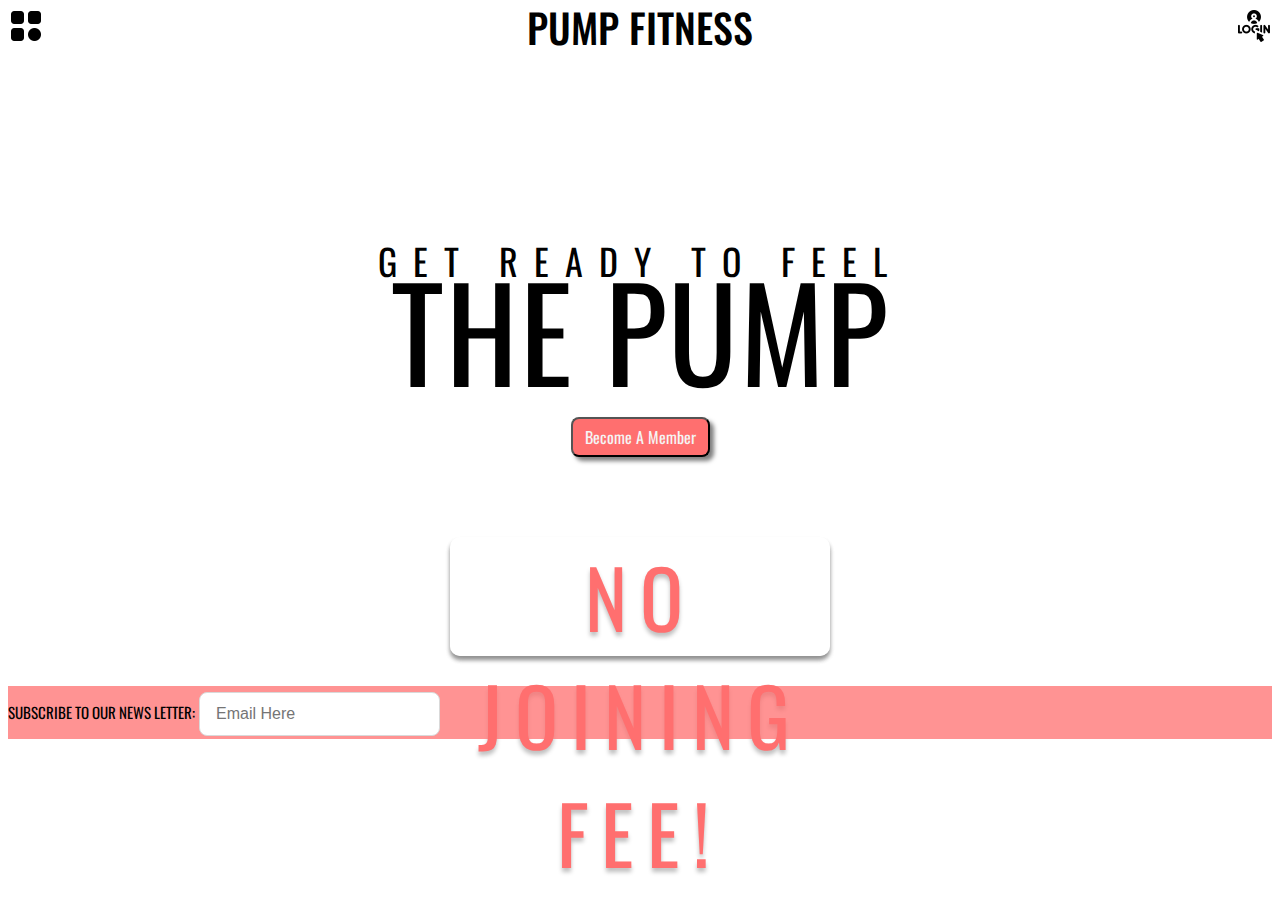
<file: Figma Design Concept/index.html>
<!DOCTYPE html>
<html>
<head>
	<meta charset="utf-8">
	<meta name="viewport" content="initial-scale=1.0, width=device-width">
	<link rel="stylesheet"  href="./styles.css"/>
	<link rel="stylesheet" href="https://fonts.googleapis.com/css2?family=Oswald:wght@500&display=swap" />
	<style>
		
	</style>
</head>
<body>
	<header>
		<div class="page-title"><h1 id="logo">Pump Fitness</h1></div>
		<img class="menu-btn" alt="menu-icon" src="/Images/menu.png">
		<img class="login-btn" alt="login-icon" src="/Images/login.png">
	</header>

	<div class="border-container">
		<p id="get-ready">Get Ready To Feel</p>
		<p id="the-pump">The Pump</p>
		<div class="intro-btn-container">
			<button id="member-btn">Become A Member</button>
		</div>

		<div class="joining-fee-border">
			<p id="no-joining-fee">No Joining Fee!</p>
		</div>

		<div class="newsletter-container-border">
			<div class="container">
			<label for="newsletter-email" class="subscribe-text">Subscribe to our News Letter:</label>
			<input id="subscribe-email" type="email" placeholder="Email Here">
			</div>
		</div>
		
	</div>
		
		
	<!-- <div class="background-video">
		<video src="Resources/6389061-uhd_2160_3840_25fps.mp4" autoplay muted loop></video>
	</div> -->

	
	

</body>
</html>
</file>
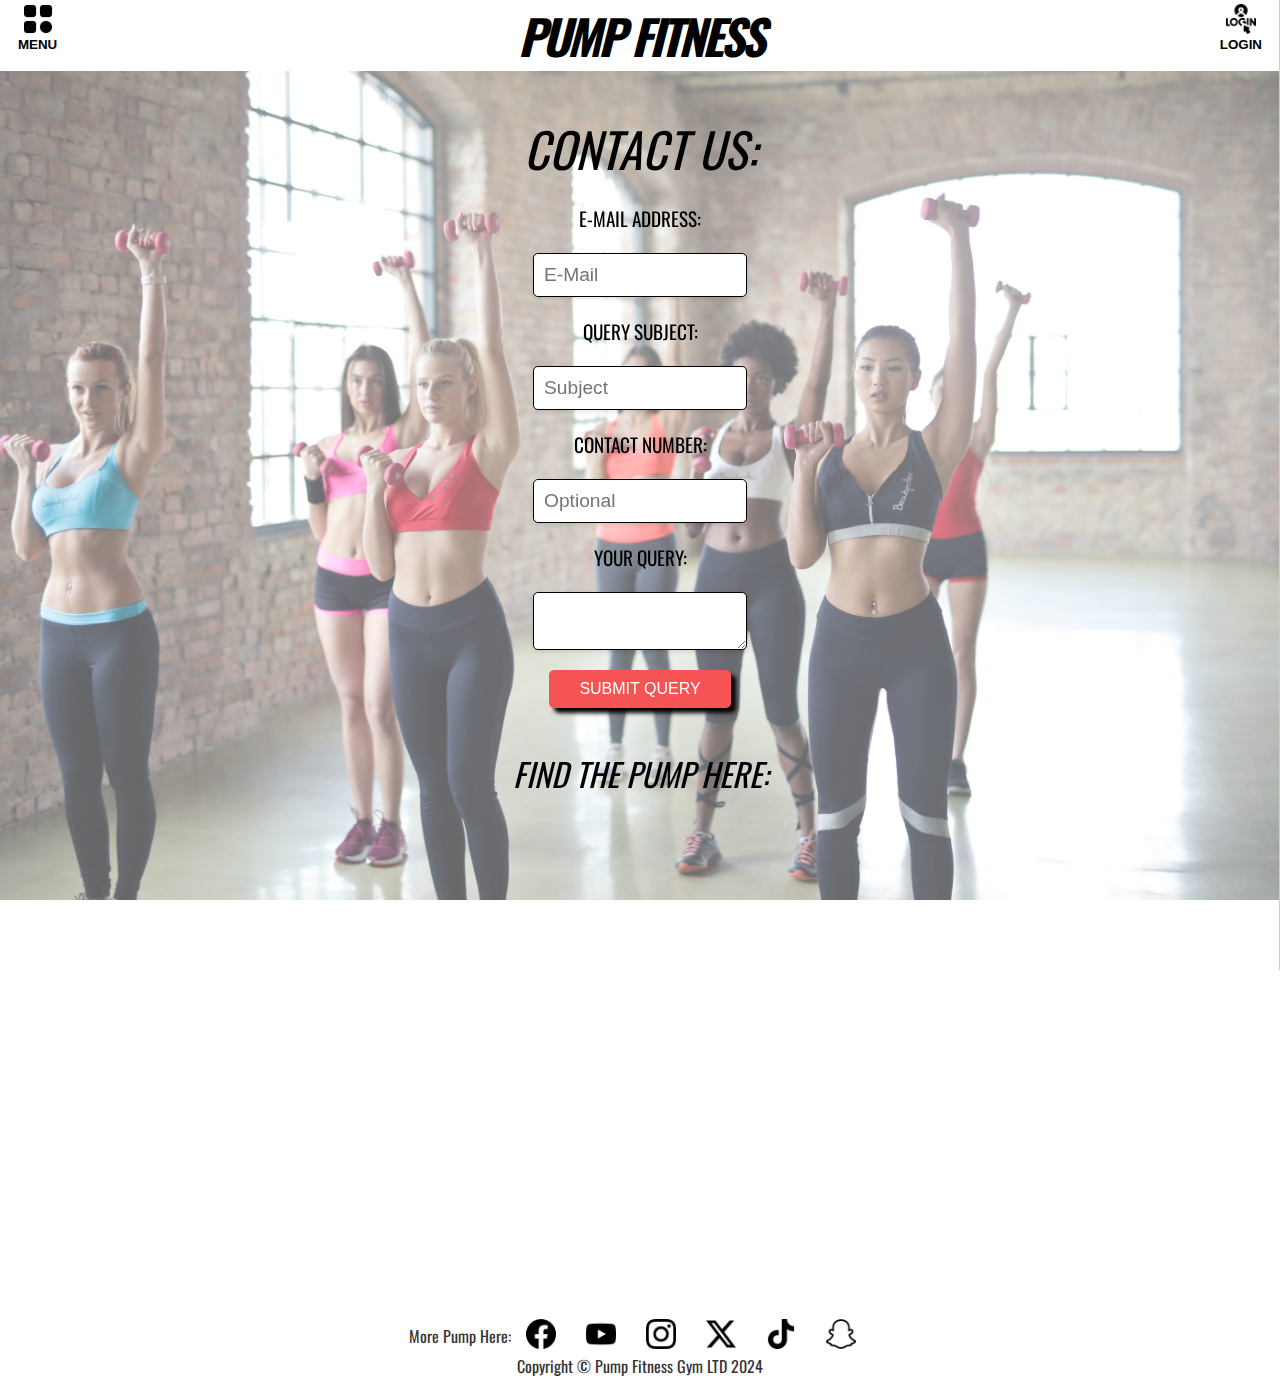
<file: contact-us.html>
<!DOCTYPE html>
<html lang="en">
<head>
    <meta charset="utf-8">
    <meta name="viewport" content="width=device-width, initial-scale=1.0">
    <meta name="description" content="Join Pump Fitness Gym and be a part of a thriving fitness community. We offer personal training, group classes, yoga, and strength training.">
    <meta name="keywords" content="gym, fitness center, london gym, personal training, group fitness classes, yoga, strength training">
    <meta name="author" content="Code Institute">
    <title>Pump Fitness Gym | A Fitness Community | Contact Page</title>
    <link href="Style/style.css" rel="stylesheet" type="text/css">
</head>

<body>
    <!-- Header Section -->
    <header>
        <h1 id="logo"><a href="index.html">Pump Fitness</a></h1>
        <button class="menu-btn"><img src="Images/menu.png" alt="menu button"><span>Menu</span></button>
        <button class="login-btn"><img src="Images/login.png" alt="login button"><span>Login</span></button>
    </header>
    
    <!-- Nav Menu Sidebar -->
    <nav id="side-menu-left">
        <button class="close-btn"><img src="Images/close.png" alt="close menu button"></button>
        <div id="side-menu-bar" class="sidebar">
            <ul class="menu">
                <li><a href="index.html">Home</a></li>
                <li><a href="membership.html">Membership</a></li>
                <li><a href="contact-us.html">Contact Us</a></li>
            </ul>
        </div>
    </nav>

    <!-- Login/Register Sidebar -->
    <div class="right-side" id="side-menu-right">
        <button class="right-close-btn"><img src="Images/close.png" alt="close menu button"></button>

        <!-- Login Sidebar -->
        <div id="login-side-menu-bar" class="login-sidebar">
                <form method="POST" action="https://formdump.codeinstitue.net/">
                        <h1>Login:</h1>
                    <div>
                        <label for="login-email">E-mail Address:</label>
                        <input id="login-email" name="email" type="email" required placeholder="E-Mail">
                    </div>
                    <div>
                        <label for="login-password">Password:</label>
                        <input id="login-password" name="password" type="password" placeholder="Password" required>
                    </div>
                    <div>
                        <button type="submit">Enter</button>
                    </div>
                    <div>
                        <p>Not Registered? <a href="#" class="show-registration">Sign Up</a> Here.</p>
                    </div>
                </form>

                <!-- Register Sidebar -->
                <form method="POST" action="https://formdump.codeinstitue.net/" id="registration-form" style="display:none;">
                        <h1>Register:</h1>
                    <div>
                        <label for="reg-name">Full Name:</label>
                        <input id="reg-name" name="name" type="text" required placeholder="Full Name">
                    </div>
                    <div>
                        <label for="reg-email">E-mail Address:</label>
                        <input id="reg-email" name="email" type="email" required placeholder="E-Mail">
                    </div>
                    <div>
                        <label for="reg-password">Password:</label>
                        <input id="reg-password" name="password" type="password" required placeholder="Password">
                    </div>
                    <div>
                        <label for="reg-confirm-password">Confirm Password:</label>
                        <input id="reg-confirm-password" name="confirm_password" type="password" required placeholder="Confirm Password">
                    </div>
                    <div>
                        <button type="submit">Register</button>
                    </div>
                    <div>
                        <p>Already Registered? <a href="#" class="show-login">Login</a> Here.</p>
                    </div>
                </form>
        </div>
    </div>

    <!-- Background Image Overlay -->
    <div>
        <img class="bg-image-contact" src="Images/contact.jpg" alt="background image">
    </div>

    <!-- Hero Section -->
    <div class="main-content">
        <div>
            <!-- Gym Contact Form -->
            <form method="POST" action="https://formdump.codeinstitue.net/" id="contact-form" >
                <div>
                    <legend>Contact Us:</legend>
                </div>
                <div>
                    <label for="contact-email">E-mail Address:</label>
                    <input id="contact-email" name="email" type="email" required placeholder="E-Mail">
                </div>
                <div>
                    <label for="contact-query">Query Subject:</label>
                    <input id="contact-query" name="text" type="text" required placeholder="Subject">
                </div>
                <div>
                    <label for="contact-number">Contact Number:</label>
                    <input id="contact-number" name="number" required placeholder="Optional">
                </div>
                <div>
                    <label for="message">Your Query:</label>
                    <textarea class="message-form" name="message" id="message" placeholder=""></textarea>
                </div>
                <div>
                    <button type="submit">Submit Query</button>
                </div>
            </form>
        </div>
    </div>
    
    <!-- Google Maps Gym Location -->
    <div class="location">
        <h3 style="color: #000000;">Find The Pump Here:</h3>
        <iframe src="https://www.google.com/maps/embed?pb=!1m18!1m12!1m3!1d39523.585578632665!2d-0.2293759999999865!3d51.74722560000002!2m3!1f0!2f0!3f0!3m2!1i1024!2i768!4f13.1!3m3!1m2!1s0x48763c9e372366f1%3A0x35c57cc36489a0d4!2sPump%20Gyms%20Hatfield!5e0!3m2!1sen!2suk!4v1720228431651!5m2!1sen!2suk" 
        width="100%" height="460" style="border:0;" allowfullscreen="" loading="lazy" referrerpolicy="no-referrer-when-downgrade" aria-hidden="false" target="_blank"></iframe>
    </div>

    <!-- Footer Section -->
    <footer class="social-links">

        <!-- Social Media Icons -->
        <div class="wrapper-footer">
            <span>More Pump Here:</span>
            <a href="https://www.facebook.com" target="_blank" rel="noopener"><img src="Images/facebook.png" alt="Link to Facebook"></a> 
            <a href="https://www.youtube.com" target="_blank" rel="noopener"><img src="Images/youtube.png" alt="Link to YouTube"></a> 
            <a href="https://www.instagram.com" target="_blank" rel="noopener"><img src="Images/instagram.png" alt="Link to Instagram"></a> 
            <a href="https://www.twitter.com" target="_blank" rel="noopener"><img src="Images/twitter-alt.png" alt="Link to Twitter"></a> 
            <a href="https://www.tiktok.com" target="_blank" rel="noopener"><img src="Images/tik-tok.png" alt="Link to TikTok"></a> 
            <a href="https://www.snapchat.com" target="_blank" rel="noopener"><img src="Images/snapchat.png" alt="Link to Snapchat"></a>
        </div>
        <div class="wrapper-footer">
            Copyright © Pump Fitness Gym LTD 2024
        </div>
    </footer>

    <script src="./Style/script.js"></script>
</body>
</html>
</file>
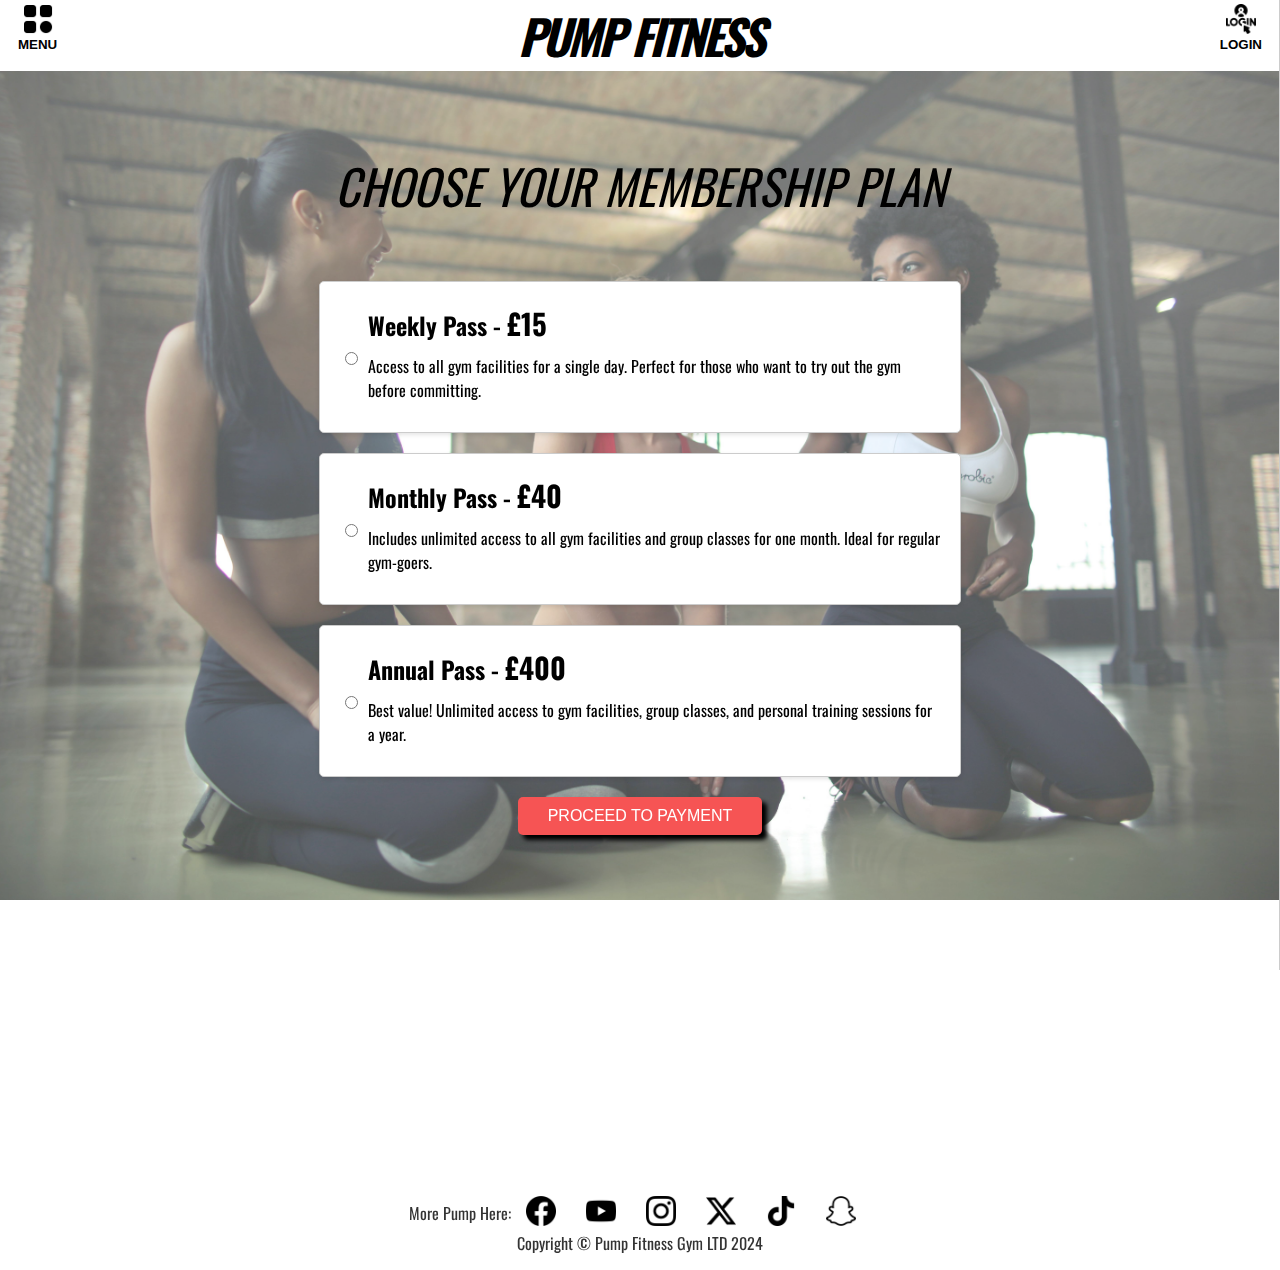
<file: membership.html>
<!DOCTYPE html>
<html lang="en">
<head>
    <meta charset="utf-8">
    <meta name="viewport" content="width=device-width, initial-scale=1.0">
    <meta name="description" content="Join Pump Fitness Gym and be a part of a thriving fitness community. We offer personal training, group classes, yoga, and strength training.">
    <meta name="keywords" content="gym, fitness center, london gym, personal training, group fitness classes, yoga, strength training">
    <meta name="author" content="Code Institute">
    <title>Pump Fitness Gym | A Fitness Community | Membership Page</title>
    <link href="Style/style.css" rel="stylesheet" type="text/css">
</head>

<body>
    <!-- Header Section -->
    <header>
        <h1 id="logo"><a href="index.html">Pump Fitness</a></h1>
        <button class="menu-btn"><img src="Images/menu.png" alt="menu button"><span>Menu</span></button>
        <button class="login-btn"><img src="Images/login.png" alt="login button"><span>Login</span></button>
    </header>
    
    <!-- Nav Menu Sidebar -->
    <nav id="side-menu-left">
        <button class="close-btn"><img src="Images/close.png" alt="close menu button"></button>
        <div id="side-menu-bar" class="sidebar">
            <ul class="menu">
                <li><a href="index.html">Home</a></li>
                <li><a href="membership.html">Membership</a></li>
                <li><a href="contact-us.html">Contact Us</a></li>
            </ul>
        </div>
    </nav>

    <!-- Login/Register Sidebar -->
    <div class="right-side" id="side-menu-right">
        <button class="right-close-btn"><img src="Images/close.png" alt="close menu button"></button>

        <!-- Login Sidebar -->
        <div id="login-side-menu-bar" class="login-sidebar">
                <form method="POST" action="https://formdump.codeinstitue.net/">
                        <h1>Login:</h1>
                    <div>
                        <label for="login-email">E-mail Address:</label>
                        <input id="login-email" name="email" type="email" required placeholder="E-Mail">
                    </div>
                    <div>
                        <label for="login-password">Password:</label>
                        <input id="login-password" name="password" type="password" placeholder="Password" required>
                    </div>
                    <div>
                        <button type="submit">Enter</button>
                    </div>
                    <div>
                        <p>Not Registered? <a href="#" class="show-registration">Sign Up</a> Here.</p>
                    </div>
                </form>

                <!-- Register Sidebar -->
                <form method="POST" action="https://formdump.codeinstitue.net/" id="registration-form" style="display:none;">
                        <h1>Register:</h1>
                    <div>
                        <label for="reg-name">Full Name:</label>
                        <input id="reg-name" name="name" type="text" required placeholder="Full Name">
                    </div>
                    <div>
                        <label for="reg-email">E-mail Address:</label>
                        <input id="reg-email" name="email" type="email" required placeholder="E-Mail">
                    </div>
                    <div>
                        <label for="reg-password">Password:</label>
                        <input id="reg-password" name="password" type="password" required placeholder="Password">
                    </div>
                    <div>
                        <label for="reg-confirm-password">Confirm Password:</label>
                        <input id="reg-confirm-password" name="confirm_password" type="password" required placeholder="Confirm Password">
                    </div>
                    <div>
                        <button type="submit">Register</button>
                    </div>
                    <div>
                        <p>Already Registered? <a href="#" class="show-login">Login</a> Here.</p>
                    </div>
                </form>
        </div>
    </div>

    <!-- Background Image Overlay -->
    <div>
        <img class="bg-image-membership" src="Images/memebrship.jpg" alt="background image">
    </div>

    <!-- Hero Section -->
    <div class="main-content">
        <h2 id="page-title-membership">Choose Your Membership Plan</h2>

        <!-- Membership Card Containers -->
        <div class="membership-container">
            <div class="membership-option">
                <label>
                    <input type="radio" name="membership" value="day-pass">
                    <div>
                        <h3>Weekly Pass - <span class="price">£15</span></h3>
                        <p>Access to all gym facilities for a single day. Perfect for those who want to try out the gym before committing.</p>
                    </div>
                </label>
            </div>
            <div class="membership-option">
                <label>
                    <input type="radio" name="membership" value="monthly">
                    <div>
                        <h3>Monthly Pass - <span class="price">£40</span></h3>
                        <p>Includes unlimited access to all gym facilities and group classes for one month. Ideal for regular gym-goers.</p>
                    </div>
                </label>
            </div>
            <div class="membership-option">
                <label>
                    <input type="radio" name="membership" value="annual">
                    <div>
                        <h3>Annual Pass - <span class="price">£400</span></h3>
                        <p>Best value! Unlimited access to gym facilities, group classes, and personal training sessions for a year.</p>
                    </div>
                </label>
            </div>
            <button class="payment-btn">Proceed to Payment</button>
        </div>
    </div>

    <!-- Footer Section -->
    <footer class="social-links">

        <!-- Social Media Icons -->
        <div class="wrapper-footer">
            <span>More Pump Here:</span>
            <a href="https://www.facebook.com" target="_blank" rel="noopener"><img src="Images/facebook.png" alt="Link to Facebook"></a> 
            <a href="https://www.youtube.com" target="_blank" rel="noopener"><img src="Images/youtube.png" alt="Link to YouTube"></a> 
            <a href="https://www.instagram.com" target="_blank" rel="noopener"><img src="Images/instagram.png" alt="Link to Instagram"></a> 
            <a href="https://www.twitter.com" target="_blank" rel="noopener"><img src="Images/twitter-alt.png" alt="Link to Twitter"></a> 
            <a href="https://www.tiktok.com" target="_blank" rel="noopener"><img src="Images/tik-tok.png" alt="Link to TikTok"></a> 
            <a href="https://www.snapchat.com" target="_blank" rel="noopener"><img src="Images/snapchat.png" alt="Link to Snapchat"></a>
        </div>
        <div class="wrapper-footer">
            Copyright © Pump Fitness Gym LTD 2024
        </div>
    </footer>

    <script src="./Style/script.js"></script>
</body>
</html>
</file>
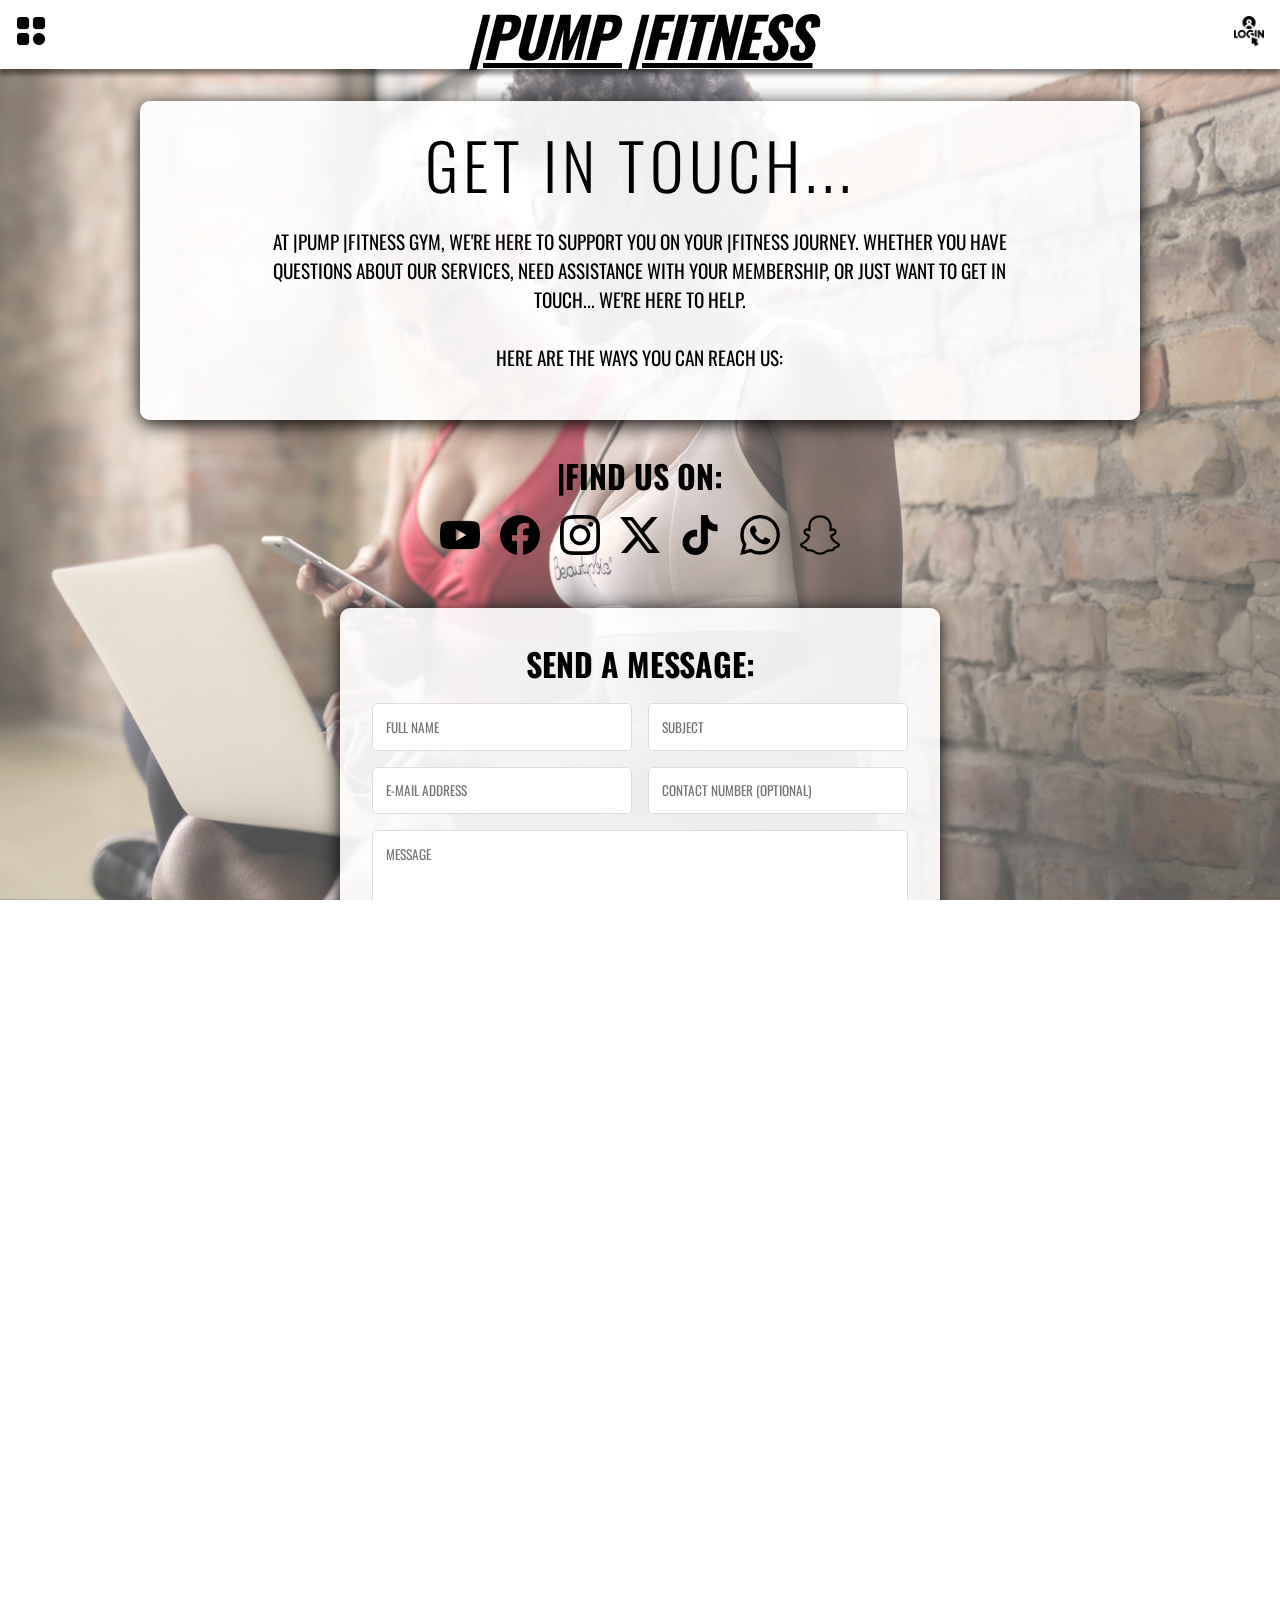
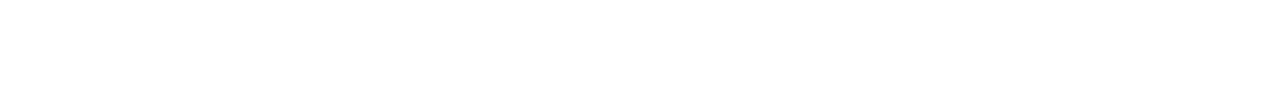
<file: Figma Design Concept/V2/contact.html>
<!DOCTYPE html>
<html lang="en">
<head>
    <meta charset="UTF-8">
    <meta name="viewport" content="width=device-width, initial-scale=1.0">
    <meta http-equiv="X-UA-Compatible" content="ie=edge">
    <title>Contact Us - Pump Fitness</title>
    <link rel="stylesheet" href="styles.css">
    <link rel="stylesheet" href="https://fonts.googleapis.com/css2?family=Oswald:wght@500&display=swap" />
    <style>
        /* Get In Touch Section */
        .get-in-touch {
            text-align: center;
            padding: 1rem;
            background-color: rgba(255, 255, 255, 0.9);
            border-radius: 10px;
            width: 1000px;
            margin: 2rem auto;
            box-shadow: 0px 4px 20px rgb(0, 0, 0);
        }

        .get-in-touch h2 {
            font-size: 4rem;
            margin-bottom: 1rem;
            text-transform: uppercase;
            letter-spacing: 5px;
            font-weight: 300;
        }

        .get-in-touch p {
            font-size: 1.2rem;
            max-width: 80%;
            margin: 0 auto 2rem;
        }

        /* Social Media Icons */
        .social-media h3 {
            font-size: 2rem;
            margin-bottom: 1rem;
            text-align: center;
        }

        .social-icons-contact {
            display: flex;
            justify-content: center;
            gap: 20px;
        }

        .social-icons-contact img {
            width: 40px;
            height: 40px;
        }

        /* Contact Form */
        .contact-form {
            margin-top: 3rem;
            background-color: rgba(255, 255, 255, 0.9);
            padding: 2rem;
            border-radius: 10px;
            box-shadow: 0px 4px 20px rgb(0, 0, 0);
            max-width: 600px;
            margin-left: auto;
            margin-right: auto;
        }

        .contact-form h3 {
            font-size: 2rem;
            text-align: center;
            margin-bottom: 1rem;
        }

        .contact-form form {
            display: flex;
            flex-direction: column;
            gap: 1rem;
        }

        .form-row {
            display: flex;
            gap: 1rem;
        }

        .form-row input {
            flex: 1;
            padding: 0.8rem;
            border: 1px solid #ddd;
            border-radius: 5px;
        }

        textarea {
            padding: 0.8rem;
            border: 1px solid #ddd;
            border-radius: 5px;
            height: 100px;
        }

        .send-message {
            padding: 1rem;
            background-color: #ff5a5f;
            color: white;
            border: none;
            border-radius: 5px;
            cursor: pointer;
            font-size: 1rem;
            text-transform: uppercase;
        }

        .send-message:hover {
            background-color: #ff7a7f;
        }

        /* Map Section */
        .map-section {
            margin-top: 3rem;
        }

        .map-section h3 {
            text-align: center;
            text-decoration: underline;
            font-size: 2rem;
            margin-bottom: 1rem;
        }
    </style>
</head>
<body>
    <div></div>
        <img class="background-image" src="/Figma Design Concept/Resources/pexels-olly-907826.jpg" alt="background image">
    </div>

    <!-- Content Overlay -->
    <div class="content-overlay">
        <header>
            <div class="header-container">
                <h1><a href="index.html">|PUMP |FITNESS</a></h1>
                <button class="menu-icon"><img src="/Images/menu.png" alt="menu-btn"></button>
                <button class="login-icon"><img src="/Images/login.png" alt="login-btn"></button>
            </div>
        </header>

        <!-- Get In Touch Section -->
        <section class="get-in-touch">
            <div class="get-in-touch-content">
                <h2>GET IN TOUCH...</h2>
                <p>At |Pump |Fitness Gym, we're here to support you on your |fitness journey. Whether you have questions about our services, need assistance with your membership, or just want to get in touch... we're here to help. <br><br> Here are the ways you can reach us:</p>
            </div>
        </section>

        <!-- Social Media Icons -->
        <div class="social-media">
            <h3>|FIND US ON:</h3>
            <div class="social-icons-contact">
                <a href="#"><img src="/Images/youtube.png" alt="YouTube"></a>
                <a href="#"><img src="/Images/facebook.png" alt="Facebook"></a>
                <a href="#"><img src="/Images/instagram.png" alt="Instagram"></a>
                <a href="#"><img src="/Images/twitter-alt.png" alt="Twitter"></a>
                <a href="#"><img src="/Images/tik-tok.png" alt="TikTok"></a>
                <a href="#"><img src="/Images/whatsapp.png" alt="WhatsApp"></a>
                <a href="#"><img src="/Images/snapchat.png" alt="Snapchat"></a>
            </div>
        </div>

        <!-- Contact Form -->
        <div class="contact-form">
            <h3>SEND A MESSAGE:</h3>
            <form action="#">
                <div class="form-row">
                    <input type="text" placeholder="Full Name" required>
                    <input type="text" placeholder="Subject">
                </div>
                <div class="form-row">
                    <input type="email" placeholder="E-mail Address" required>
                    <input type="tel" placeholder="Contact Number (Optional)">
                </div>
                <textarea placeholder="Message" required></textarea>
                <button type="submit" class="send-message">Send Message!</button>
            </form>
        </div>

        <!-- Google Map Section -->
        <section class="map-section">
            <h3>THE |PUMP IS HERE:</h3>
            <iframe src="https://www.google.com/maps/embed?pb=!1m18!1m12!1m3!1d39523.585578632665!2d-0.2293759999999865!3d51.74722560000002!2m3!1f0!2f0!3f0!3m2!1i1024!2i768!4f13.1!3m3!1m2!1s0x48763c9e372366f1%3A0x35c57cc36489a0d4!2sPump%20Gyms%20Hatfield!5e0!3m2!1sen!2suk!4v1720228431651!5m2!1sen!2suk" 
            width="100%" height="450" style="border:0;" allowfullscreen="" loading="lazy" referrerpolicy="no-referrer-when-downgrade" aria-hidden="false" target="_blank"></iframe>
        </section>
    </div>

    <!-- Footer -->
    <footer>
        <div class="social-icons">
            <a href="https://www.facebook.com" target="_blank" rel="noopener"><img src="/Images/facebook.png" alt="Facebook"></a>
            <a href="https://www.twitter.com" target="_blank" rel="noopener"><img src="/Images/twitter-alt.png" alt="Twitter"></a>
            <a href="https://www.instagram.com" target="_blank" rel="noopener"><img src="/Images/instagram.png" alt="Instagram"></a>
            <a href="https://www.youtube.com" target="_blank" rel="noopener"><img src="/Images/youtube.png" alt="YouTube"></a>
            <a href="https://www.snapchat.com" target="_blank" rel="noopener"><img src="/Images/snapchat.png" alt="Snapchat"></a>
            <a href="https://www.tiktok.com" target="_blank" rel="noopener"><img src="/Images/tik-tok.png" alt="Snapchat"></a>
        </div>
        <p>Copyright © |Pump |Fitness Gym Ltd 2024</p>
    </footer>

        <!-- Sidebar for menu -->    
        <div id="menuSidebar" class="sidebar menu-sidebar">
            <img src="/Images/close.png" alt="Close" class="close-btn">
            <nav>
                <ul>
                    <li><a href="index.html">HOME</a></li>
                    <li><a href="under-construction.html">ABOUT US</a></li>
                    <li><a href="membership.html">MEMBERSHIP</a></li>
                    <li><a href="contact.html">CONTACT US</a></li>
                    <li><a href="under-construction.html">MINI GAME</a></li>
                </ul>
            </nav>
        </div>
    
        <!-- Sidebar for login -->
        <div id="loginSidebar" class="sidebar login-sidebar">
            <img src="/Images/close.png" alt="Close" class="close-btn">
            <h2>LOGIN:</h2>
            <form>
                <label for="login-email">E-MAIL ADDRESS:</label>
                <input type="email" id="login-email" placeholder="Email" required>
                
                <label for="login-password">PASSWORD:</label>
                <input type="password" id="login-password" placeholder="Password" required>
                
                <button type="submit" class="sidebar-btn">Sign In</button>
            </form>
            <p>Not Registered Yet? <a href="#" id="toRegister">Sign Up</a> Here.</p>
        </div>
    
        <!-- Sidebar for register -->
        <div id="registerSidebar" class="sidebar register-sidebar">
            <img src="/Images/close.png" alt="Close" class="close-btn">
            <h2>REGISTER:</h2>
            <form>
                <label for="register-name">FULL NAME:</label>
                <input type="text" id="register-name" placeholder="Name" required>
                
                <label for="register-email">E-MAIL ADDRESS:</label>
                <input type="email" id="register-email" placeholder="E-mail" required>
                
                <label for="register-password">PASSWORD:</label>
                <input type="password" id="register-password" placeholder="Password" required>
                
                <label for="confirm-password">CONFIRM PASSWORD:</label>
                <input type="password" id="confirm-password" placeholder="Confirm Password" required>
                
                <button type="submit" class="sidebar-btn">Register</button>
            </form>
            <p>Already Registered? <a href="#" id="toLogin">Sign In</a> Here.</p>
        </div>
    
        <!-- JavaScript for toggling the sidebars -->
        <script src="script.js"></script>

</body>
</html>
</file>
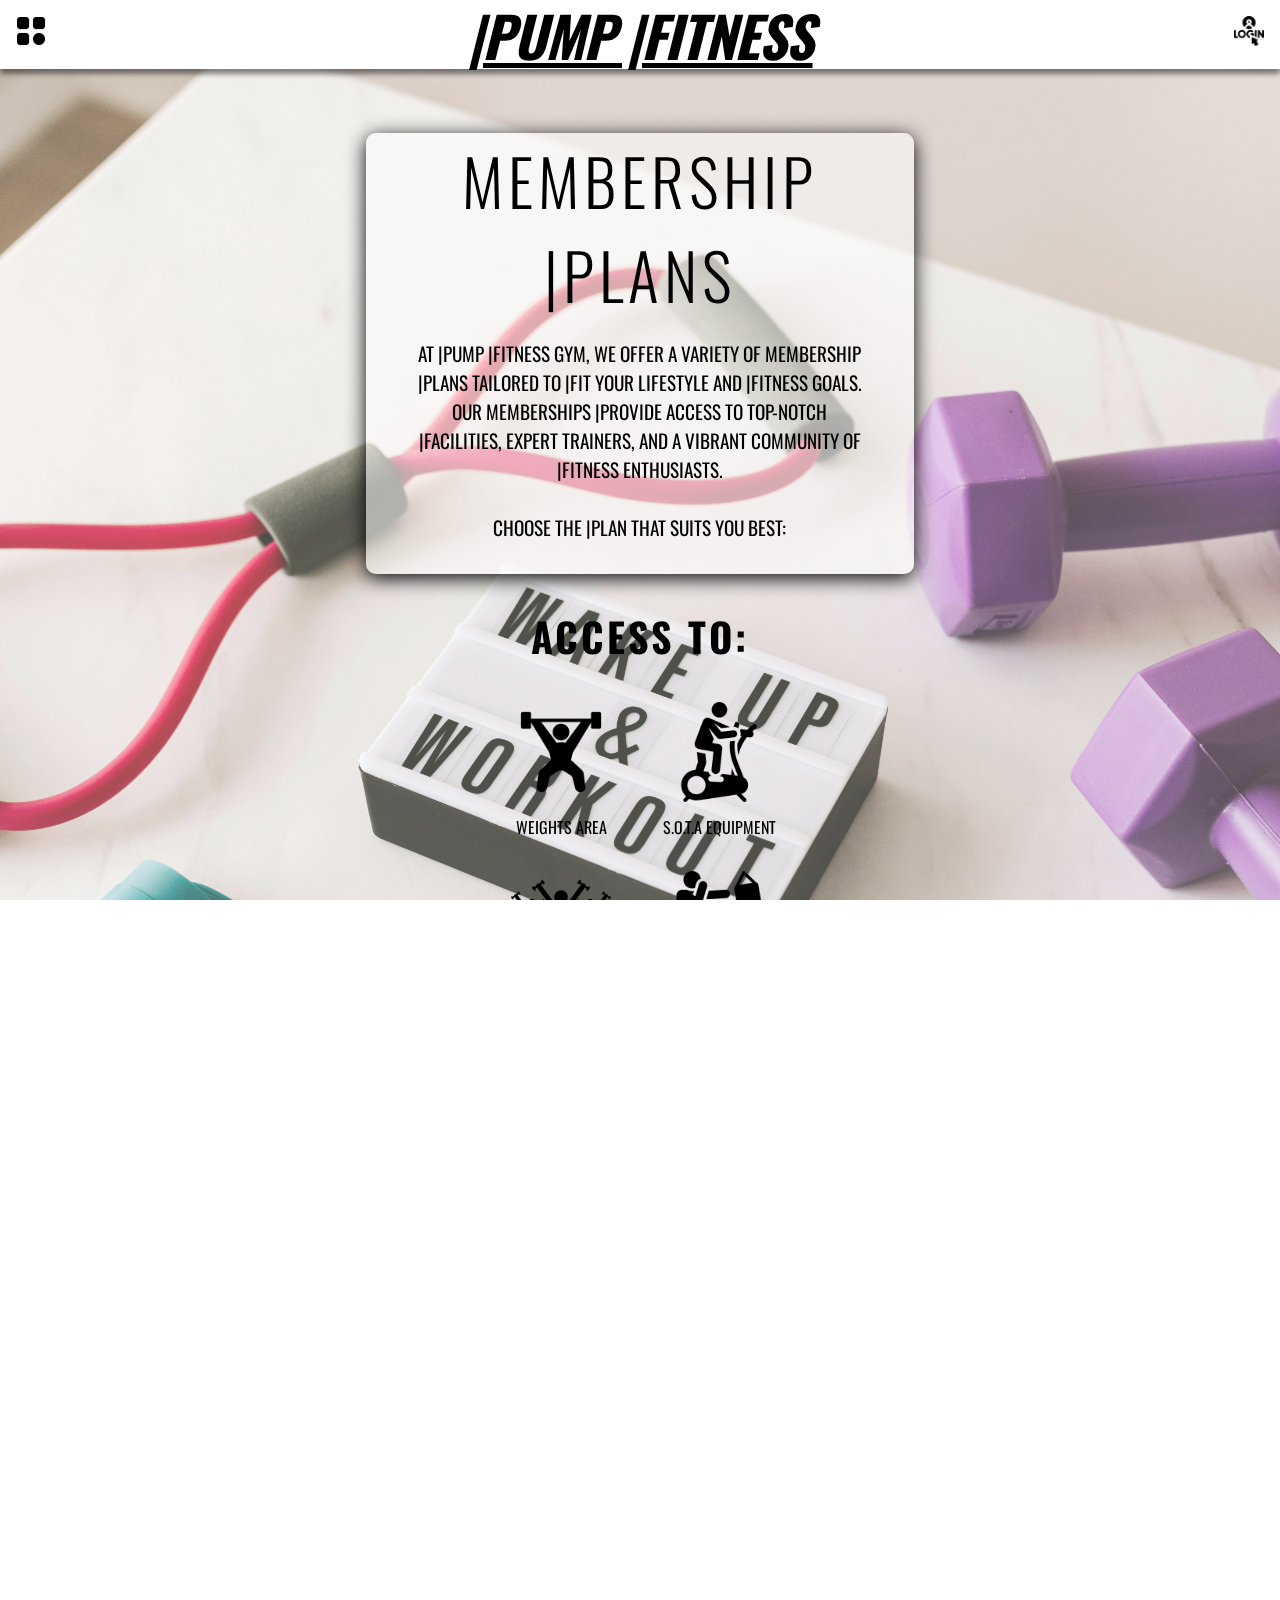
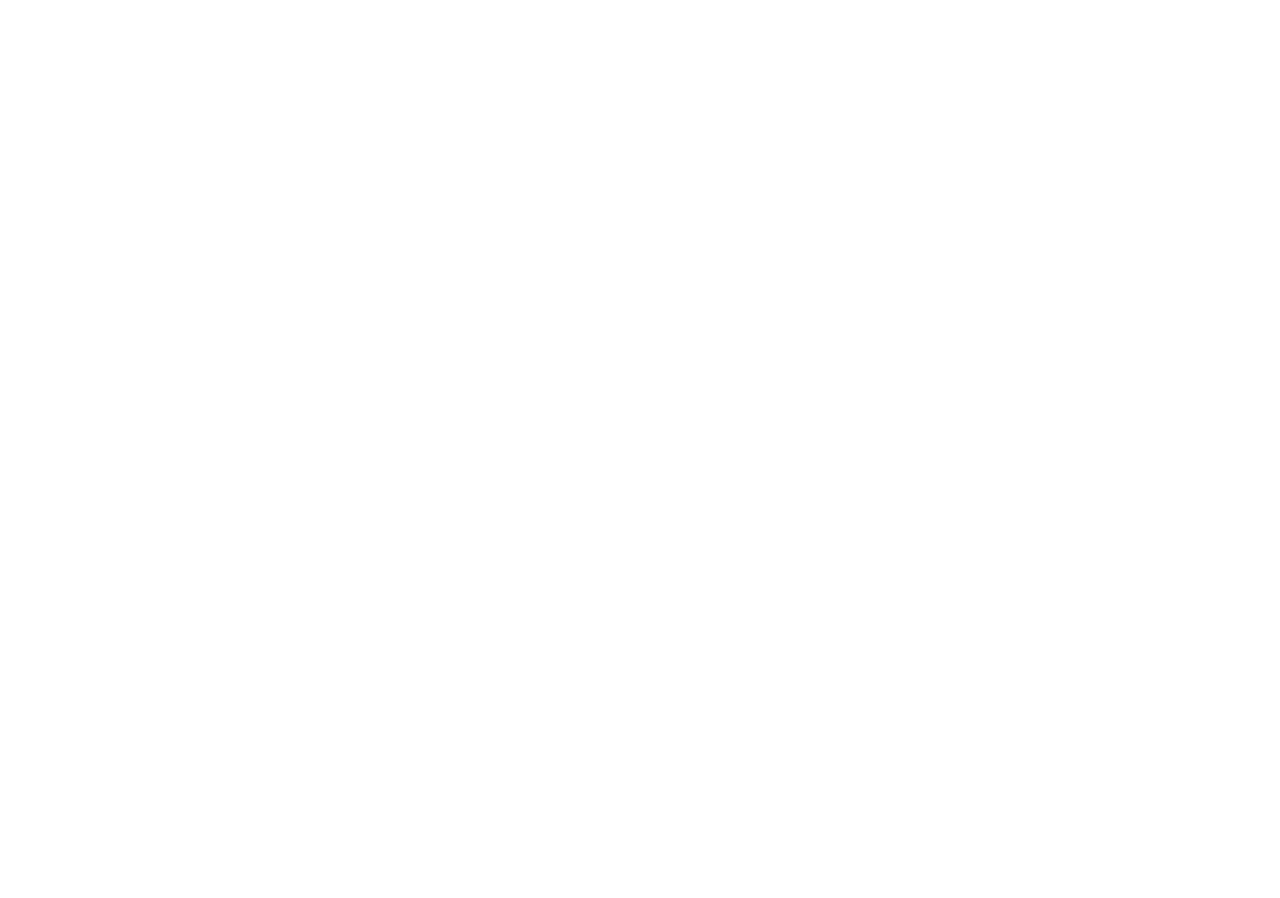
<file: Figma Design Concept/V2/membership.html>
<!DOCTYPE html>
<html lang="en">
<head>
    <meta charset="UTF-8">
    <meta name="viewport" content="width=device-width, initial-scale=1.0">
    <meta http-equiv="X-UA-Compatible" content="ie=edge">
    <title>Membership Plans - Pump Fitness</title>
    <link rel="stylesheet" href="styles.css">
    <link rel="stylesheet" href="https://fonts.googleapis.com/css2?family=Oswald:wght@500&display=swap" />
    <style>

        /* Access Section */
        .access-section {
            text-align: center;
            margin-top: 2rem;
        }

        .access-section h3 {
            font-size: 2.5rem;
            margin-bottom: 1rem;
            text-transform: uppercase;
            letter-spacing: 3px;
        }

        .much-more {
            font-size: 1.5rem;
            color: #000000;
            margin-top: 1rem;
            margin-bottom: 3rem;
            letter-spacing: 2px;
        }

        /* Membership Plans Section */
        .membership-plans {
            padding: 3rem 2rem;
            text-align: center;
        }

        .plans-intro {
            background-color: rgba(255, 255, 255, 0.529);
            border-radius: 10px;
            box-shadow: 0px 4px 20px rgb(0, 0, 0);
            max-width: 45%;
            margin: 1rem auto;
        }

        .plans-intro h2 {
            font-size: 4rem;
            letter-spacing: 5px;
            margin-bottom: 1rem;
            text-transform: uppercase;
            font-weight: 300;
        }

        .plans-intro p {
            font-size: 1.2rem;
            color: #000000;
            max-width: 95%;
            margin: -30px auto 2rem auto;
            padding: 2rem;
        }

        .features {
            display: flex;
            justify-content: space-around;
            flex-wrap: wrap;
            margin: 20px 450px;
        }

        .feature {
            flex: 1;
            max-width: 150px;
            margin: 1rem;
            text-align: center;
        }

        .feature img {
            height: 100px;
            width: 100px;
            margin-bottom: 0.5rem;
        }

        .feature p {
            font-size: 1rem;
            color: #000;
        }

        /* Membership Cards */
        .membership-cards {
            display: flex;
            justify-content: space-around;
            margin-top: 2rem;
            flex-wrap: nowrap;
            margin: 0px 450px 70px;
        }

        .membership-card {
            background-color: rgba(255, 255, 255, 0.78);
            border-radius: 10px;
            padding: 2rem;
            box-shadow: 0px 4px 20px rgb(0, 0, 0);
            width: 300px;
            margin: 1rem;
            text-align: center;
        }

        .membership-card h3 {
            font-size: 2rem;
            font-weight: 300;
            margin-bottom: 1rem;
            text-decoration: underline;
        }

        .price {
            font-size: 6rem;
            margin-top: -45px;
            letter-spacing: -5px;
        }

        .frequency {
            font-size: 1.5rem;
            margin-top: -0px;
            margin-bottom: 1rem;
            text-decoration: underline;
        }

        .details {
            font-size: 1rem;
            margin-top: -13px;
            margin-bottom: 1rem;
        }

        .bonus, .benefits {
            font-size: 1rem;
            color: #ff5a5f;
            margin-bottom: 1rem;
        }

        .benefits {
            list-style-type: none; /* Removes bullet points */
            padding-left: 0; /* Removes default left padding */
            margin-bottom: 1rem;
        }

        .sign-up {
            padding: 0.8rem 2rem;
            background-color: #ff5a5f;
            color: white;
            border: none;
            border-radius: 5px;
            cursor: pointer;
            font-size: 1rem;
            margin-top: 1rem;
            text-transform: uppercase;
        }

        .sign-up:hover {
            background-color: #ff7a7f;
        }

    </style>
</head>
<body>
    <div>
        <img class="background-image" src="/Figma Design Concept/Resources/pexels-karolina-grabowska-4397840.jpg" alt="background image">
    </div>

    <div class="content-overlay">
        <!-- Header -->
        <header>
            <div class="header-container">
                <h1><a href="index.html">|PUMP |FITNESS</a></h1>
                <button class="menu-icon"><img src="/Images/menu.png" alt="menu-btn"></button>
                <button class="login-icon"><img src="/Images/login.png" alt="login-btn"></button>
            </div>
        </header>

        <!-- Membership Plans Section -->
        <section class="membership-plans">
            <div class="plans-intro">
                <h2>MEMBERSHIP |PLANS</h2>
                <p>At |Pump |Fitness Gym, we offer a variety of membership |plans tailored to |fit your lifestyle and |fitness goals. Our memberships |provide access to top-notch |facilities, expert trainers, and a vibrant community of |fitness enthusiasts. <br><br> Choose the |plan that suits you best:</p>
            </div>

            <!-- Access Section -->
            <section class="access-section">
                <h3>ACCESS TO:</h3>
                <!-- Access Icons -->
                <div class="features">
                    <div class="feature">
                        <img src="/Figma Design Concept/Resources/Weights.png" alt="Weights Area">
                        <p>Weights Area</p>
                    </div>
                    <div class="feature">
                        <img src="/Figma Design Concept/Resources/SOTA Equipment.png" alt="SOTA Equipment">
                        <p>S.O.T.A Equipment</p>
                    </div>
                    <div class="feature">
                        <img src="/Figma Design Concept/Resources/Class.png" alt="Free Classes">
                        <p>|Free Classes</p>
                    </div>
                    <div class="feature">
                        <img src="/Figma Design Concept/Resources/Combat.png" alt="Combat Area">
                        <p>Combat Area</p>
                    </div>
                    <div class="feature">
                        <img src="/Figma Design Concept/Resources/PT.png" alt="Personal Trainers">
                        <p>|Personal Trainers</p>
                    </div>
                </div>

                <!-- And much more... -->
                <p class="much-more">AND MUCH MORE...</p>
            </section>


            <!-- Membership Cards -->
            <div class="membership-cards">
                <div class="membership-card">
                    <h3>ENTRY RATE</h3>
                    <p class="price">£15</p>
                    <p class="frequency">Weekly |Pass:</p>
                    <p class="details">Access to all gym |facilities for a week. |Perfect |for those who want to try out the gym before committing.</p>
                    <p class="bonus">+ |Free |Protein Shake</p>
                    <br>
                    <br>
                    <button class="sign-up">Sign Up</button>
                </div>

                <div class="membership-card">
                    <h3>STANDARD RATE</h3>
                    <p class="price">£45</p>
                    <p class="frequency">Monthly |Pass:</p>
                    <p class="details">Includes access to up to 3 gym |facilities and group classes |for one month. Ideal |for regular gym-goers.</p>
                    <ul class="benefits">
                        <li>+ |Free Weekly |Pass after 30 days</li>
                        <li>+ 10% off |Protein |Powder</li>
                        <li>+ 20% off |First 2 Months</li>
                    </ul>
                    <button class="sign-up">Sign Up</button>
                </div>

                <div class="membership-card">
                    <h3>|PREMIUM RATE</h3>
                    <p class="price">£400</p>
                    <p class="frequency">Annual |Pass:</p>
                    <p class="details">Unlimited access to all gym |facilities, group classes, and |personal training sessions |for a year.</p>
                    <ul class="benefits">
                        <li>+ |Free Weekly |Pass Every Month</li>
                        <li>+ 15% off All |Food + Drink</li>
                        <li>+ 10% off |Premium Renewal</li>
                    </ul>
                    <button class="sign-up">Sign Up</button>
                </div>
            </div>

            <!-- No Joining Fee Banner -->
            <div class="no-joining-fee">NO JOINING FEE!</div>
        </section>
    </div>
    <!-- Footer -->
    <footer>
        <div class="social-icons">
            <a href="https://www.facebook.com" target="_blank" rel="noopener"><img src="/Images/facebook.png" alt="Facebook"></a>
            <a href="https://www.twitter.com" target="_blank" rel="noopener"><img src="/Images/twitter-alt.png" alt="Twitter"></a>
            <a href="https://www.instagram.com" target="_blank" rel="noopener"><img src="/Images/instagram.png" alt="Instagram"></a>
            <a href="https://www.youtube.com" target="_blank" rel="noopener"><img src="/Images/youtube.png" alt="YouTube"></a>
            <a href="https://www.snapchat.com" target="_blank" rel="noopener"><img src="/Images/snapchat.png" alt="Snapchat"></a>
            <a href="https://www.tiktok.com" target="_blank" rel="noopener"><img src="/Images/tik-tok.png" alt="Snapchat"></a>
        </div>
        <p>Copyright © Pump Fitness Gym Ltd 2024</p>
    </footer>

        <!-- Sidebar for menu -->    
        <div id="menuSidebar" class="sidebar menu-sidebar">
            <img src="/Images/close.png" alt="Close" class="close-btn">
            <nav>
                <ul>
                    <li><a href="index.html">HOME</a></li>
                    <li><a href="under-construction.html">ABOUT US</a></li>
                    <li><a href="membership.html">MEMBERSHIP</a></li>
                    <li><a href="contact.html">CONTACT US</a></li>
                    <li><a href="under-construction.html">MINI GAME</a></li>
                </ul>
            </nav>
        </div>
    
        <!-- Sidebar for login -->
        <div id="loginSidebar" class="sidebar login-sidebar">
            <img src="/Images/close.png" alt="Close" class="close-btn">
            <h2>LOGIN:</h2>
            <form>
                <label for="login-email">E-MAIL ADDRESS:</label>
                <input type="email" id="login-email" placeholder="Email" required>
                
                <label for="login-password">PASSWORD:</label>
                <input type="password" id="login-password" placeholder="Password" required>
                
                <button type="submit" class="sidebar-btn">Sign In</button>
            </form>
            <p>Not Registered Yet? <a href="#" id="toRegister">Sign Up</a> Here.</p>
        </div>
    
        <!-- Sidebar for register -->
        <div id="registerSidebar" class="sidebar register-sidebar">
            <img src="/Images/close.png" alt="Close" class="close-btn">
            <h2>REGISTER:</h2>
            <form>
                <label for="register-name">FULL NAME:</label>
                <input type="text" id="register-name" placeholder="Name" required>
                
                <label for="register-email">E-MAIL ADDRESS:</label>
                <input type="email" id="register-email" placeholder="E-mail" required>
                
                <label for="register-password">PASSWORD:</label>
                <input type="password" id="register-password" placeholder="Password" required>
                
                <label for="confirm-password">CONFIRM PASSWORD:</label>
                <input type="password" id="confirm-password" placeholder="Confirm Password" required>
                
                <button type="submit" class="sidebar-btn">Register</button>
            </form>
            <p>Already Registered? <a href="#" id="toLogin">Sign In</a> Here.</p>
        </div>
    
        <!-- JavaScript for toggling the sidebars -->
        <script src="script.js"></script>
</body>
</html>
</file>
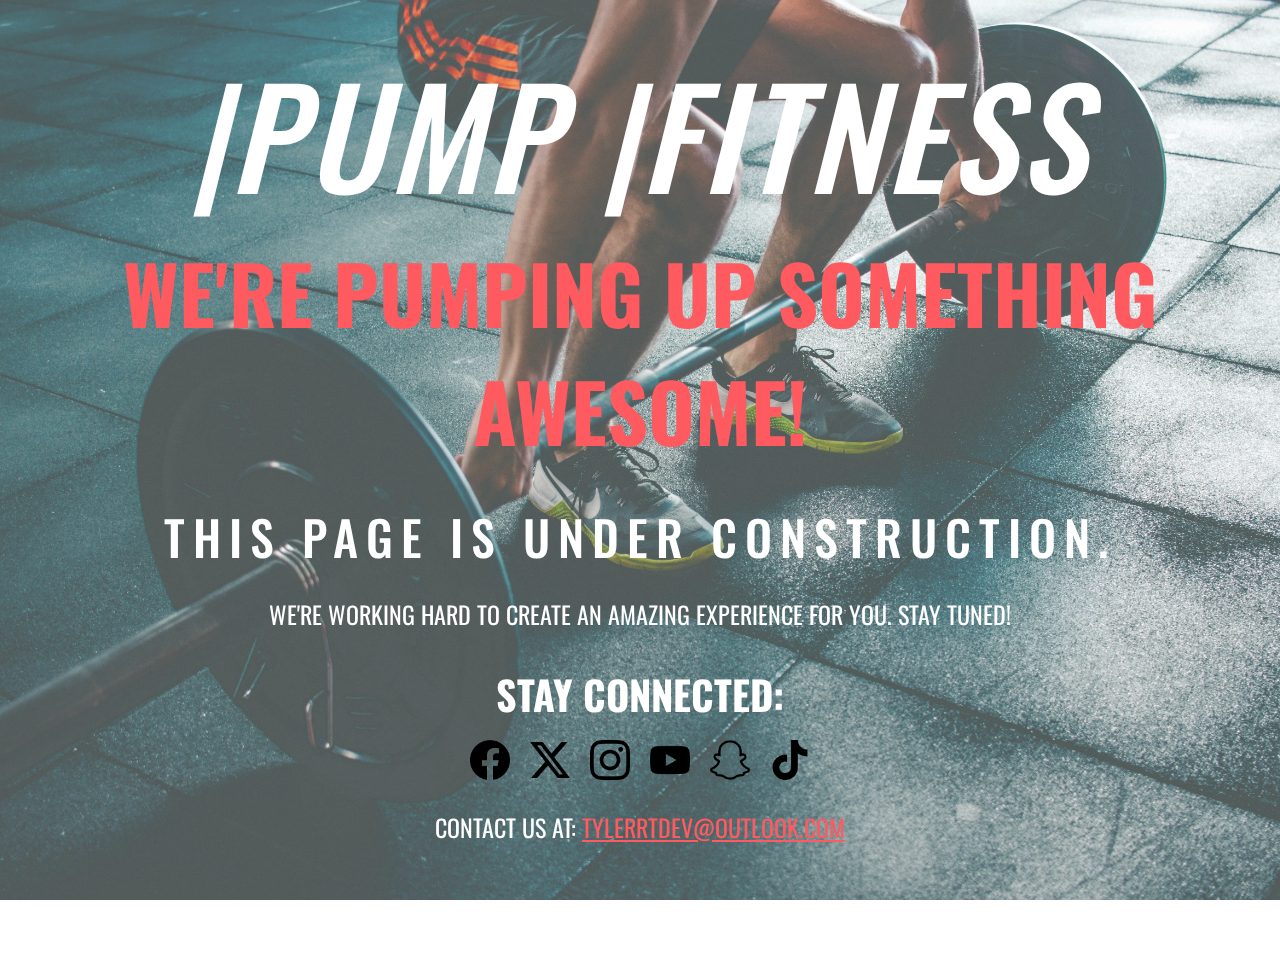
<file: Figma Design Concept/V2/under-construction.html>
<!DOCTYPE html>
<html lang="en">
<head>
    <meta charset="UTF-8">
    <meta name="viewport" content="width=device-width, initial-scale=1.0">
    <meta http-equiv="X-UA-Compatible" content="ie=edge">
    <title>Pump Fitness - Under Construction</title>
    <link rel="stylesheet" href="styles.css">
    <link rel="stylesheet" href="https://fonts.googleapis.com/css2?family=Oswald:wght@500&display=swap" />
    <style>
        /* General Styling */
* {
    margin: 0;
    padding: 0;
    box-sizing: border-box;
    font-family: 'Oswald', 'Arial', sans-serif;
    text-transform: uppercase;
}

body, html {
    height: 100%;
    overflow-x: hidden;
    display: flex;
    flex-direction: column;
}

/* Content Overlay */
.content-overlay {
    position: relative;
    z-index: 1;
    flex: 1;
    display: flex;
    flex-direction: column;
    align-items: center;
    justify-content: center;
    text-align: center;
    padding: 2rem;
    color: white;
}

.content-overlay h1 {
    font-style: oblique 60deg;
    font-size: 8.5rem;
    font-weight: 500;
    letter-spacing: 5px;
}

.content-overlay a {
    text-decoration: none;
    color: #ffffff;
}

/* Under Construction Section */
.under-construction h2 {
    font-size: 5rem;
    font-weight: bold;
    margin-bottom: 2rem;
    color: #ff5a5f;
}

.under-construction .highlight {
    font-size: 3rem;
    margin-bottom: 1.5rem;
    font-weight: 500;
    letter-spacing: 8px;
}

.under-construction p {
    font-size: 1.5rem;
    margin-bottom: 2rem;
    color: #ffffff;
}

.contact-info h3 {
    font-size: 2.5rem;
    margin-bottom: 1rem;
}

.contact-info .social-icons {
    display: flex;
    justify-content: center;
    margin-bottom: 1.5rem;
}

.contact-info .social-icons a {
    margin: 0 10px;
}

.contact-info .social-icons img {
    width: 40px;
    height: 40px;
}

.contact-info a {
    color: #ff5a5f;
    text-decoration: underline;
}

.contact-info a:hover {
    color: #ff7a7f;
}

/* Footer */
footer {
    box-shadow: 5px 0px 5px rgba(0, 0, 0, 0.668);
    color: #ffffff;
    padding: 1rem;
    text-align: center;
    z-index: 1;
    width: 100%;
    position: relative;
    bottom: 0;
    background-color: rgba(0, 0, 0, 0.7);
}

    </style>
</head>
<body>
    <!-- Video Background or Image Background -->
    <div>
        <img class="background-image" src="/Figma Design Concept/Resources/gym work out.jpg" alt="background image">
    </div>

    <!-- Content Overlay -->
    <div class="content-overlay">

        <!-- Header -->
        <h1><a href="index.html">|PUMP |FITNESS</a></h1>

        <!-- Main Under Construction Section -->
        <section class="under-construction">
            <h2>We're Pumping Up Something Awesome!</h2>
            <p class="highlight">This page is under construction.</p>
            <p>We're working hard to create an amazing experience for you. Stay tuned!</p>
            
            <!-- Social Links and Contact -->
            <div class="contact-info">
                <h3>STAY CONNECTED:</h3>
                <div class="social-icons">
                    <a href="https://www.facebook.com" target="_blank" rel="noopener"><img src="/Images/facebook.png" alt="Facebook"></a>
                    <a href="https://www.twitter.com" target="_blank" rel="noopener"><img src="/Images/twitter-alt.png" alt="Twitter"></a>
                    <a href="https://www.instagram.com" target="_blank" rel="noopener"><img src="/Images/instagram.png" alt="Instagram"></a>
                    <a href="https://www.youtube.com" target="_blank" rel="noopener"><img src="/Images/youtube.png" alt="YouTube"></a>
                    <a href="https://www.snapchat.com" target="_blank" rel="noopener"><img src="/Images/snapchat.png" alt="Snapchat"></a>
                    <a href="https://www.tiktok.com" target="_blank" rel="noopener"><img src="/Images/tik-tok.png" alt="TikTok"></a>
                </div>
                <p>Contact us at: <a href="mailto:info@pumpfitness.com">tylerrtdev@outlook.com</a></p>

            </div>
        </section>
    </div>

    <!-- Footer -->
    <footer>
        <p>Copyright © Pump Fitness Gym Ltd 2024</p>
    </footer>

    <script src="script.js"></script>
</body>
</html>
</file>
<file: Figma Design Concept/styles.css>
body {
    line-height: normal;
    font-family: Oswald;
}    

.menu-btn, .login-btn {
    position: absolute;
    top: 10px;
    width: 32px;
    height: 32px;
    overflow: hidden;
}
.menu-btn {
    left: 10px;
}
.login-btn {
    right: 10px;
}

#logo {
    width: auto;
    position: relative;
    font-size: 40px;
    text-transform: uppercase;
    font-weight: 500;
    color: #000;
    text-align: center;
    display: flex;
    align-items: center;
    justify-content: center;
    height: 0px;
}

/* .border-container {
    width: 100%;
    position: relative;
    background-color: #fff;
    border: 4px solid #ff6f6f;
    box-sizing: border-box;
    

} */

#get-ready {
    position: relative;
    top: 180px;
    font-size: 36px;
    letter-spacing: 16px;
    text-transform: uppercase;
    color: #000;
    text-align: center;
    height: 52px;
    margin: 0 auto;
}

#the-pump {
    position: relative;
    font-size: 128px;
    letter-spacing: 2px;
    text-transform: uppercase;
    color: #000;
    text-align: center;
    
}

.intro-btn-container {
    margin-top: -135px;
}

#member-btn {
    position: relative;
    box-shadow: 4px 4px 4px rgba(0, 0, 0, 0.5);
    border-radius: 8px;
    background-color: #ff6f6f;
    height: 40px;
    overflow: hidden;
    display: flex;
    flex-direction: row;
    align-items: center;
    justify-content: center;
    padding: 12px;
    box-sizing: border-box;
    text-align: center;
    font-size: 16px;
    color: #f5f5f5;
    font-family: Oswald;
    margin: 0 auto;
}

.joining-fee-border {
    width: 30%;
    position: relative;
    box-shadow: 0px 4px 4px rgba(0, 0, 0, 0.25), 0px 4px 4px rgba(0, 0, 0, 0.25);
    border-radius: 10px;
    background-color: rgba(255, 255, 255, 0.7);
    height: 119px;
    margin: 0 auto;

}

#no-joining-fee {
    position: relative;
    font-size: 80px;
    letter-spacing: 13px;
    text-transform: uppercase;
    font-family: Oswald;
    color: #ff6f6f;
    text-align: center;
    text-shadow: 0px 4px 4px rgba(0, 0, 0, 0.25);
    }

.newsletter-container-border{
    position: relative;
    background-color: rgba(255, 111, 111, 0.75);
    height: 53px;
    top: 30px;
}

.subscribe-text {
    position: relative;
    margin: 0;
    font-size: 15px;
    line-height: 36px;
    display: inline-flex;
    text-transform: uppercase;
    color: #000;
    text-align: center;
    align-items: center;
    justify-content: center;
    height: 53px;
}

#subscribe-email {
    position: relative;
    margin: 0;
    border-radius: 8px;
    background-color: #fff;
    border: 1px solid #d9d9d9;
    box-sizing: border-box;
    overflow: hidden;
    flex-direction: row;
    align-items: center;
    justify-content: flex-start;
    padding: 12px 16px;
    min-width: 240px;
    text-align: left;
    font-size: 16px;
    color: #b3b3b3;
}
</file>
<file: Figma Design Concept/V2/styles.css>
/* Main Body */

* {
    margin: 0;
    padding: 0;
    box-sizing: border-box;
    font-family: 'Oswald', 'Arial', sans-serif;
    text-transform: uppercase;
}

body, html {
    height: 100%;
    overflow-x: hidden;
    display: flex;
    flex-direction: column;
}

/* Background */

.background-video {
    opacity: 90%;
    position: fixed;
    top: 0;
    left: 0;
    width: 100%;
    height: 100%;
    object-fit: cover;
    z-index: -1;
}

.background-image {
    opacity: 70%;
    position: fixed;
    background-size: 150%;
    bottom: 0;
    left: 0;
    width: 100%;
    height: 100%;
    object-fit: cover;
    z-index: -1;
}

.content-overlay {
    position: relative;
    z-index: 1;
    flex: 1;
} /* Content Overlay that floats over the video */

/* Header */

header {
    padding: 1rem;
    background-color: #ffffff;
    box-shadow: 0 5px 5px rgba(0, 0, 0, 0.468);
    position: sticky;
    top: 0;
    z-index: 1000;
}

.header-container {
    display: flex;
    justify-content: space-between;
    align-items: center;
    max-width: 100%;
    margin: 0 auto;
    position: relative;
}

.header-container h1 {
    letter-spacing: -1px;
    text-decoration: underline;
    position: absolute;
    left: 50%;
    transform: translateX(-50%);
    font-size: 3.5rem;
    font-style: oblique 60deg;
    font-weight: bold;
}

.header-container a, .hero-content a {
    text-decoration: none;
    color: #000000;
}

.cta-button a {
    color: #ffffff;
}

.menu-icon, .login-icon {
    background-color: rgba(255, 255, 255, 0);
    font-size: 1.5rem;
    cursor: pointer;
    margin-left: 0;
    border: none;
}

.menu-icon img, .login-icon img {
    width: 30px;
    height: 30px;
}

/* Main Content */

.hero {
    margin-top: 50px;
    display: flex;
    justify-content: center;
    align-items: center;
    text-align: center;
}

.hero-content {
    position: relative;
    color: white;
    z-index: 1;
    width: 100%;
}

.hero h2 {
    color: black;
    font-size: 2rem;
    font-weight: bold;
    line-height: 1;
    letter-spacing: 12.5px;
    margin-bottom: 0.5rem;
}

.hero .highlight {
    font-size: 6.5rem;
    font-weight: 500;
    letter-spacing: 5px;
}

.cta-button {
    padding: 1rem 2rem;
    background-color: #ff5a5f;
    color: white;
    border: none;
    border-radius: 5px;
    margin: 1rem 0;
    cursor: pointer;
    font-size: 1.2rem;
}

.cta-button:hover {
    background-color: #ff7a7f;
}

.no-joining-fee {
    font-size: 5rem;
    font-weight: 300;
    letter-spacing: 16px;
    max-width: 1000px;
    color: #ff5a5f;
    text-align: center;
    background-color: rgba(255, 255, 255, 0.529);
    padding: 1rem 2rem;
    border-radius: 10px;
    box-shadow: 0px 4px 20px rgb(0, 0, 0);
    display: block;
    margin: 1rem auto;
}

.subscribe-button {
    padding: 1rem 2rem;
    background-color: #ff5a5f;
    color: white;
    border: none;
    border-radius: 5px;
    cursor: pointer;
    font-size: 1.2rem;
    margin-top: 2rem;
    text-transform: uppercase;
    display: inline-block;
}

.subscribe-button:hover {
    background-color: #ff7a7f; /* Slightly lighter on hover */
}

.free-trial {
    background-color: rgba(255, 255, 255, 0.529);
    padding: 2rem;
    text-align: center;
    border-radius: 10px;
    box-shadow: 0px 4px 20px rgb(0, 0, 0);
    max-width: 45%;
    margin: 2rem auto;
}

.free-trial h3 {
    text-decoration: underline;
    font-size: 3rem;
    margin-bottom: 1rem;
    text-transform: uppercase;
    letter-spacing: 5px;
    font-weight: 300;
}

.free-trial p {
    margin: 1rem 0;
    font-size: 1.1rem;
    line-height: 1.6;
    color: #000000;
}

.book-button {
    color: #ff5a5f;
    text-decoration: none;
    margin-top: 1rem;
    display: inline-block;
    font-size: 1.2rem;
    border-bottom: 1px solid #ff5a5f;
    padding-bottom: 2px;
}

.book-button:hover {
    color: #ff7a7f;
    border-bottom-color: #ff7a7f;
}

.exclusive-access {
    padding: 2rem;
    text-align: center;
    text-decoration: underline;
}

.features {
    display: flex;
    justify-content: space-around;
    flex-wrap: wrap;
    margin: 0px 350px;
}

.feature {
    flex: 1;
    max-width: 150px;
    margin: 1rem;
    text-align: center;
}

.feature img {
    height: 100px;
    width: 100px;
}

/* Menu Sidebar Specific Styles */
.menu-sidebar {
    position: fixed;
    top: 0;
    left: -100%; /* Initially hidden */
    width: 300px;
    height: 100%;
    background-color: white;
    box-shadow: 2px 0 5px rgba(0, 0, 0, 0.5);
    padding: 20px;
    transition: left 0.3s ease;
    z-index: 1001;
    display: flex;
    flex-direction: column;
    justify-content: center;
}

.menu-sidebar h2 {
    text-align: center;
    margin-bottom: 2rem;
    font-size: 2rem;
    text-transform: uppercase;
}

.menu-sidebar nav ul {
    list-style: none;
    padding: 0;
}

.menu-sidebar nav ul li {
    text-align: center;
    margin-bottom: 1rem;
}

.menu-sidebar nav ul li a {
    text-decoration: none;
    color: black;
    font-size: 1.5rem;
    font-weight: bold;
}

.menu-sidebar nav ul li a:hover {
    color: #ff5a5f;
}

.menu-sidebar .close-btn {
    position: absolute;
    top: 20px;
    left: 20px;
    width: 24px;
    height: 24px;
    cursor: pointer;
}

/* Menu Sidebar Open State */
.left-sidebar-open {
    left: 0; /* Slide in from the left */
}

/* Sidebar Common Styles */

.sidebar {
    position: fixed;
    top: 0;
    right: -100%;
    width: 300px;
    height: 100%;
    background-color: white;
    box-shadow: -2px 0 5px rgba(0, 0, 0, 0.5);
    padding: 20px;
    transition: right 0.3s ease;
    z-index: 1001;
    display: flex;
    flex-direction: column;
    justify-content: center;
}

.sidebar h2 {
    text-align: center;
    text-decoration: underline;
    margin-bottom: 2rem;
    font-weight: 300;
    font-size: 4rem;
    font-style: oblique 60deg;
    text-transform: uppercase;
}

.sidebar form {
    display: flex;
    flex-direction: column;
}

.sidebar input {
    padding: 10px;
    margin-bottom: 1rem;
    border: 1px solid #ddd;
    border-radius: 5px;
}

.sidebar-btn {
    background-color: #ff5a5f;
    color: white;
    border: none;
    padding: 10px;
    border-radius: 5px;
    cursor: pointer;
    font-size: 1.1rem;
    margin-bottom: 1rem;
}

.sidebar-btn:hover {
    background-color: #ff7a7f;
}

.sidebar p {
    text-align: center;
    font-size: 0.9rem;
}

.sidebar p a {
    color: #ff5a5f;
    text-decoration: underline;
    font-weight: bold;
}

.sidebar p a:hover {
    color: #ff7a7f;
}

/* Sidebar Login and Register */
.login-sidebar {
    right: -100%; /* Start offscreen */
}

.register-sidebar {
    right: -100%; /* Start offscreen */
}

/* Sidebar Open States */
.right-sidebar-open {
    right: 0; /* Slides in when open */
}

.close-btn {
    position: absolute;
    top: 20px;
    right: 20px;
    width: 24px;
    height: 24px;
    cursor: pointer;
}

/* Footer */

footer {
    box-shadow: 5px 0px 5px rgba(0, 0, 0, 0.668);
    color: rgb(0, 0, 0);
    padding: 1rem;
    text-align: center;
    z-index: 1;
    width: 100%;
    position: relative;
    bottom: 0;
}

.social-icons img {
    width: 30px;
    height: 30px;
}

footer .social-icons {
    margin-bottom: 1rem;
}

footer .social-icons a {
    margin: 0 10px;
}

footer p {
    font-size: 0.9rem;
}
</file>
<file: Style/style.css>
/* General Site Styles */

/* General font, layout, and reset styles */

@import url('https://fonts.googleapis.com/css2?family=Oswald:wght@200..700&display=swap');
        *
        
html, body {
    margin: 0;
    font-family: Oswald, sans-serif;
    background-color: #ffffff60;
    color: #333;
}

/*--- Header Section ---*/

header {
    padding: 0% 0%;
    background-color: #ffffff;
    letter-spacing: -3px;
    text-align: center;
    color: rgb(0, 0, 0);
    position: fixed;
    top: 0;
    width: 100%;
    z-index: 1000;
}

header img {
    width: 30px;
    height: 30px;
}

header h1 {
    font-size: 3em;
    text-transform: uppercase; 
    font-style: oblique 60deg;
    margin: 0px;
}

header a{
    text-decoration: none;
    color: #000000;
}

header .login img {
    width: 40px;
    height: 40px;
}

/*--------------------------------------------*/

/*--- Sidebar (Common Across Pages) ---*/

.right-side {
    position: fixed;
    top: 0px;
    right: -300px;
    width: 300px;
    height: 100%;
    background-color: #ffffff;
    overflow-y: clip;
    transition: right 0.3s;
    z-index: 1050;
    padding-top: 70px;
    border-left: 1px solid #ccc;
}

.login-btn {
    background-color: white;
    position: fixed;
    top: 1.75%;
    right: 10px;
    z-index: 2200;
    color: rgb(255, 255, 255);
    cursor: pointer;
    border: none;
    margin: -15px auto;
}

.menu-btn {
    background-color: white;
    position: fixed;
    top: 2%;
    left: 10px;
    z-index: 2200;
    color: rgb(255, 255, 255);
    cursor: grabbing;
    border: none;
    margin: -15px auto;
}

.menu-btn span, .login-btn span {
    color: #000000;
    margin: -13px;
    text-align: center;
    text-transform: uppercase;
    font-weight: bold;
}

.close-btn {
    left: 20px;
}

.right-close-btn {
    right: 20px;
}

.menu-btn, .login-btn {
    background-color: white;
    position: fixed;
    top: 2%;
    z-index: 2200;
    color: rgb(255, 255, 255);
    cursor: grabbing;
    border: none;
}

.right-side.open {
    right: 0;
}

.login-sidebar form h1 {
    text-align: center;
    font-weight: 300;
    font-style: oblique 60deg;
    font-size: 3em;
    text-transform: uppercase; 
    margin: 0px;
    color: #000000;
}

.login-sidebar input {
    width: 86.2%;
    padding: 10px;
    margin: 10px;
    display: block;
    border: 1px solid #ccc;
    border-radius: 8px;
    box-shadow: 0px 2px 4px rgba(0, 0, 0, 0.1);
}

.close-btn, .right-close-btn {
    position: absolute;
    top: 20px;
    background: none;
    border: none;
    cursor: pointer;
    font-size: 1.5em;
    color: white;
}

.right-close-btn img {
    width: 30px;
    height: 30px;
}
.close-btn img {
    width: 30px;
    height: 30px;
}

/*--------------------------------------------*/

/*--- Navigation Bar ---*/

nav {
    position: fixed;
    top: 0;
    left: -250px;
    width: 200px;
    height: 100%;
    background-color: #ffffff;
    overflow-y: auto;
    transition: left 0.3s;
    z-index: 1050;
    padding-top: 80px;
    
}

nav.open {
    left: 0;
}

nav ul, .login-sidebar form {
    list-style: none;
    padding: 0;
    margin: 0;
}

nav ul li a, .login-sidebar label {
    text-transform: uppercase;
}

nav ul li,.login-sidebar form div {
    margin: 20px 0;
    text-align: center;
}

nav ul li a, .login-sidebar input, .login-sidebar button {
    color: rgb(0, 0, 0);
    text-decoration: none;
    font-size: 1.2em;
    display: block;
    padding: 10px;
}

nav ul li a:hover, .login-sidebar button:hover {
    background-color: #ec4c4c;
}

/*--------------------------------------------*/

/*--- Call To Action (Buttons) ---*/

.login-sidebar button, .main-content form button, .text a, .payment-btn {
    width: auto;
    background-color: #f65454;
    color: white;
    border: none;
    padding: 10px 30px;
    font-size: 1em;
    cursor: pointer;
    border-radius: 5px;
    box-shadow: 5px 5px 4px rgb(0, 0, 0);
    margin-top: 10px;
    text-transform: uppercase;
    display: inline-block;
    text-decoration: none;
    text-align: center;
}

/*--------------------------------------------*/

/*--- Styles Specific to Index Page ---*/

video {
    opacity: 60%;
    width: 100%;
    min-height: 125vh;
    object-fit: cover;
    overflow: hidden;
    z-index: -1;
}
        
.section a:hover {
    background-color: #aeaeae;
}

.newsletter-container {
    margin: 37px auto;
    padding: 7px;
    text-align: center;
    text-transform: uppercase;
    font-style: oblique 60deg;
    background-color: #ec4c4ca3;
    font-size: 1.5em;
    display: flex;
    justify-content: center;
    align-items: center;
}

.newsletter-container label {
    margin: auto 10px;
    display: inline-block;
}

#newsletter-email {
    width: 10%;
    padding: 7px;
    display: inline;
    border: 2px solid #000000bc;
    border-radius: 9px;
    box-shadow: 5px 5px 4px rgb(0, 0, 0);
}

.mid-container {
    margin: 100px auto;
    max-width: 60%;
    background-color: #fff;
    opacity: 80%;
    border: 1px solid #ccc;
    border-radius: 10px;
    text-align: left;
}

.main-body-text {
    margin: 0;
    text-align: center;
    padding: 40px;
    overflow: auto;
}

.main-body-text p {
    padding: 10px;
}

.section {
    background: url('/code-institute-course/Images/homepage.jpg') top;
    padding-top: 100px;
    position: relative;
    text-align: center;
    color: rgb(0, 0, 0);
    flex-direction: column;
    justify-content: center;
    min-height: 100vh;
}

.overlay {
    position: absolute;
    top:0;  
    left:0;  
    right:0;  
    bottom:0;
}

.text {
    text-transform: uppercase;
    z-index: -1;
}

.text h2 {
    letter-spacing: -2px;
    font-size: 9em;
    line-height: 85%;
    top: 20%;
    margin-top: -1px;
    margin-bottom: 10px;
    text-align: center;
}

.overlay {
    position: absolute;
    top:0;  
    left:0;  
    right:0;  
    bottom:0;
    background: rgba(255, 255, 255, 0.463);
    min-height: 100vh;
}

.text {
    text-transform: uppercase;
}

.text h3 {
    font-stretch: extra-expanded;
    font-size: 1.5em;
    letter-spacing: 17px;
    text-align: center;
}

#about-section-title {
    text-align: center;
    font-weight: 600;
    font-style: oblique 60deg;
    font-size: 3em;
    text-transform: uppercase;
    color: #000000;
}

@media (max-height: 980px) {
    .section {
        padding-bottom: 10px;
    }
    .membership-container {
        padding: 10px 0;
    }
}

@media (max-height: 1030px) {
    .section {
        padding-bottom: 10px;
    }
    .membership-container {
        padding: 10px 0;
    }
}

/*--------------------------------------------*/

/*--- Styles Specific to Membership Page ---*/


.membership-container { 
    display: flex; 
    flex-direction: column; 
    align-items: center; 
    justify-content: flex-start;
    min-height: 100vh;
}

.membership-option { 
    background-color: #fff; 
    border: 1px solid #ccc; 
    border-radius: 5px; 
    box-shadow: 0px 2px 4px rgba(0, 0, 0, 0.1); 
    margin: 10px 0; 
    padding: 20px; 
    text-align: left; 
    width: 80%; 
    max-width: 600px; 
}

.membership-option h3 { 
    font-size: 1.5em; 
    margin: 0 0 10px; 
}

.membership-option p { 
    margin: 10px 0; 
}

.membership-option label { 
    display: flex; 
    align-items: center; 
    cursor: pointer; 
}

.membership-option input[type="radio"] { 
    margin-right: 10px; 
}

.membership-option .price { 
    font-size: 1.2em; 
    font-weight: bold; 
}


.main-content {
    margin-top: 50px;
    padding: 50px 0 0 0;
    color: #000000;
    flex: 1;
    text-align: center;
    z-index: 2;
}

.main-content h2 {
    margin-top: 50px;
    font-size: 3em;
    font-style: oblique 60deg;
    text-transform: uppercase; 
    color: #000000;
    font-weight: 400;
}

.bg-image-membership {
    opacity: 70%;
    position: fixed;
    top: 0;
    left: 0;
    width: 100%;
    height: 100%;
    object-fit: cover;
    z-index: -1;
}

/*--------------------------------------------*/

/*--- Styles Specific to Contact Page ---*/

#contact-form legend {
    padding-top: 1%;
    font-size: 3em;
    font-style: oblique 60deg;
    text-transform: uppercase; 
    margin: 0px;
    color: #000000;
}

.location h3 {
    padding: 10px 0 10px 0;
    display: flex;
    flex-direction: column;
    align-items: center;
    font-size: 2em;
    font-weight: 400;
    font-style: oblique 60deg;
    text-transform: uppercase; 
    color: #000000;
}

#contact-form label {
    text-transform: uppercase;
    color: rgb(0, 0, 0);
    font-size: 1.2em;
    display: block;
    padding: 10px;
    margin: 10px auto;
}

#contact-form input, #contact-form textarea {
    color: rgb(0, 0, 0);
    font-size: 1.2em;
    display: block;
    padding: 10px;
    margin: 10px auto;
}


#contact-form input, #contact-form textarea {
    width: 15%;
    border: 1px solid #000000;
    border-radius: 5px;
    box-shadow: 0px 2px 4px rgba(0, 0, 0, 0.1);
}

.bg-image-contact {
    opacity: 60%;
    position: fixed;
    top: 0;
    left: 0;
    width: 100%;
    height: 100%;
    object-fit: cover;
    z-index: -1;
}

/*--------------------------------------------*/

/*--- Footer Section ---*/

.social-links {

    padding: 15px;
    display: flex;
    flex-direction: column;
    justify-content: center;
    align-items: center;
    background-color: #ffffff;
    position: relative;
    bottom: 0px;
}

.social-links a {
    display: inline;
    margin: 0 15px;
}

.social-links img {
    width: 30px;
    height: 30px;
}

.wrapper-footer {
    display: flex;
    align-items: center;
}

/*--------------------------------------------*/
</file>
